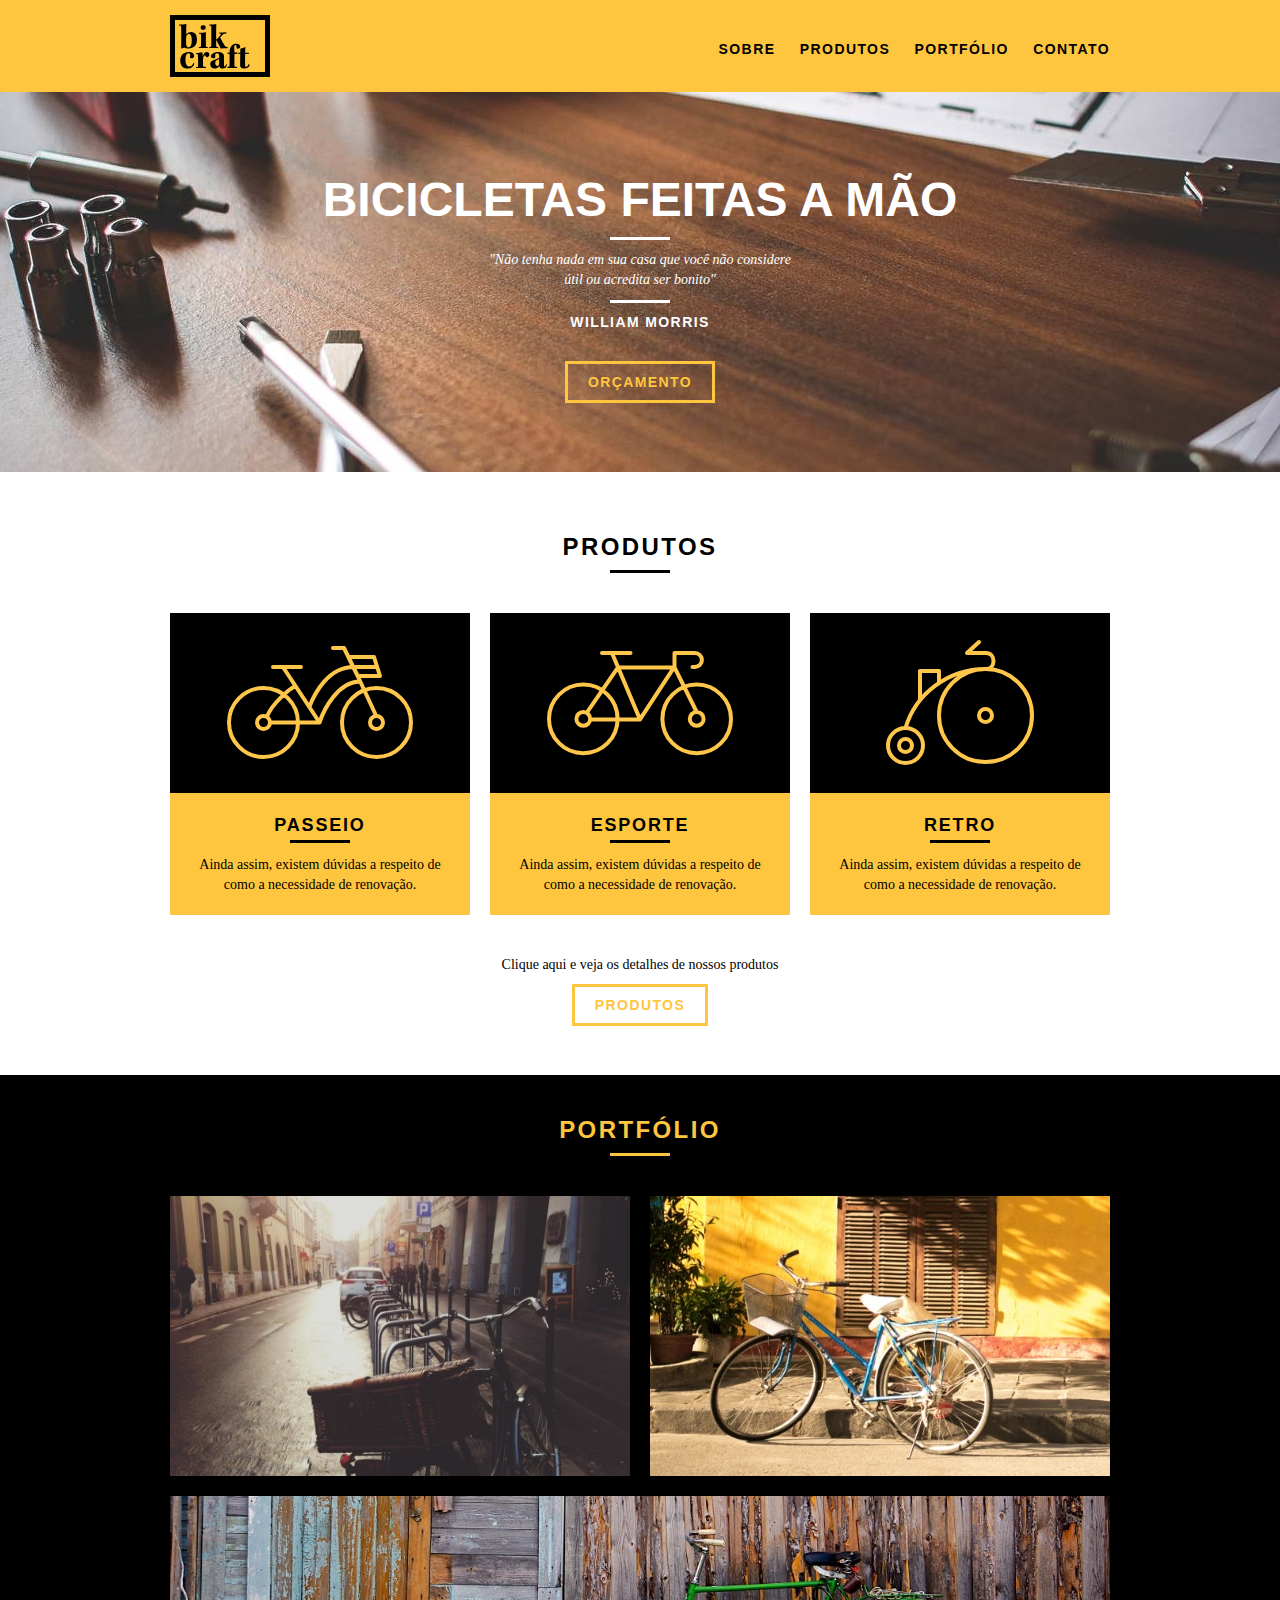
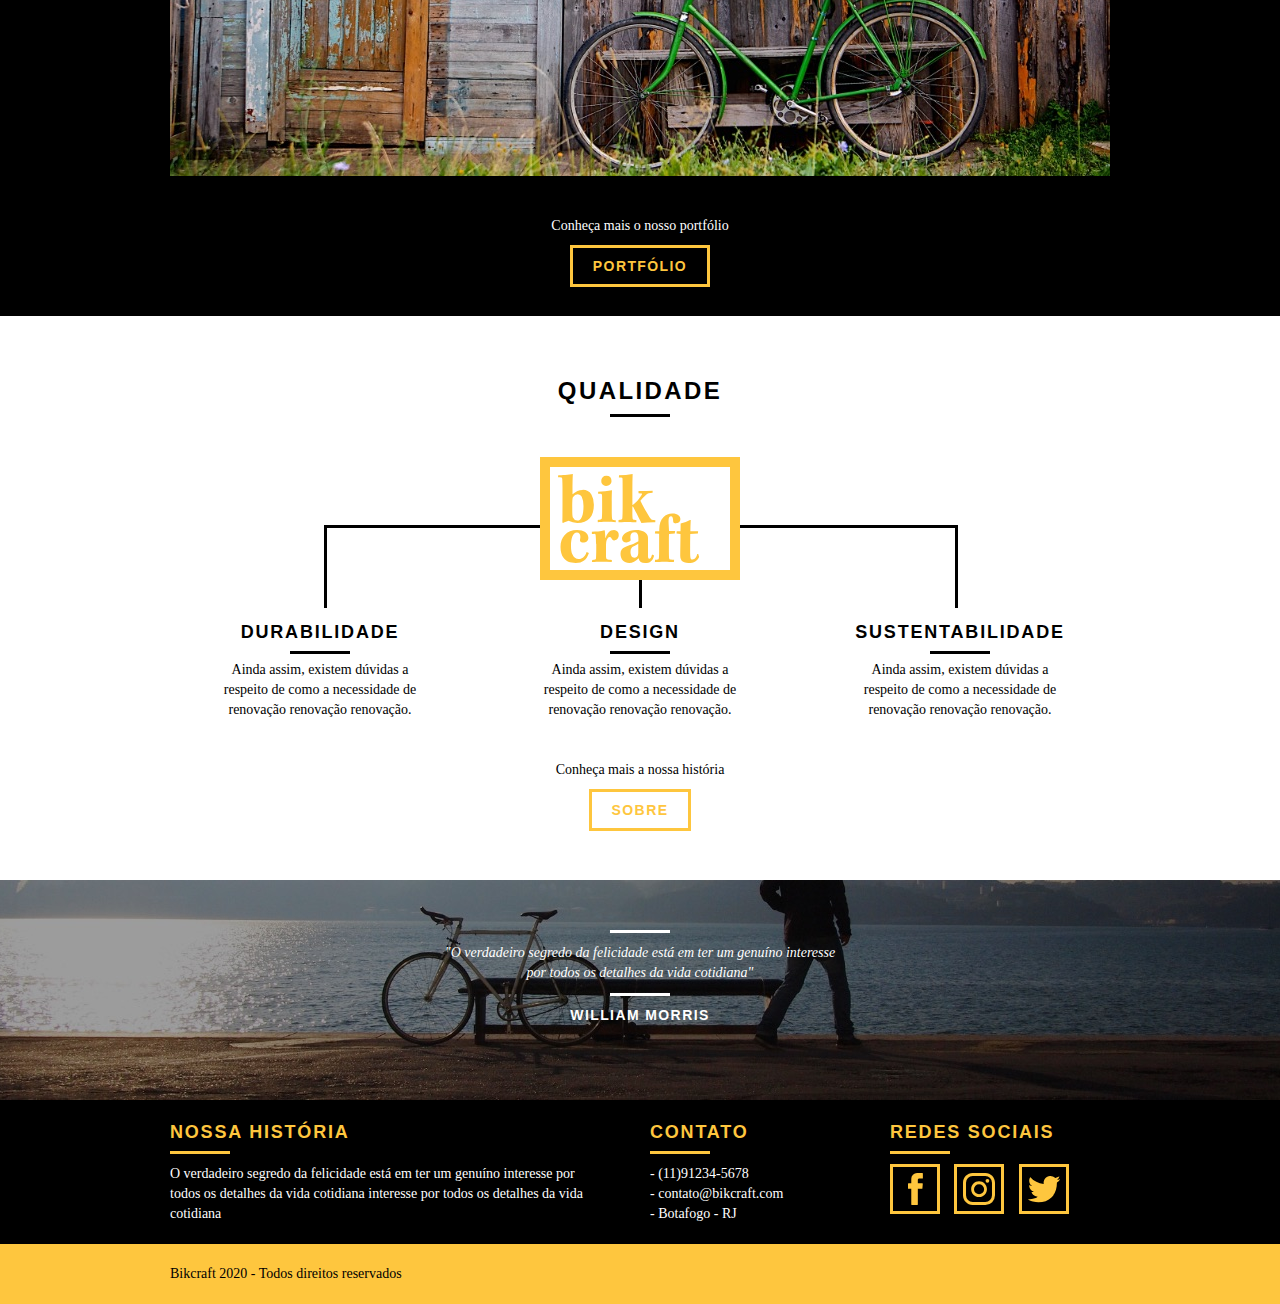
<file: index.html>
<!DOCTYPE html>
<html lang="pt-br">

<head>
  <meta charset="UTF-8">
  <meta name="viewport" content="width=device-width, initial-scale=1.0">
  <title>Bikcraft</title>
  <link rel="stylesheet" href="css/style.css">
  <script>
    document.documentElement.classList.add("js")
  </script>
</head>

<body>
  <header class="header">
    <div class="container">
      <a href="index.html" class="grid-4"><img src="img/bikcraft.svg" alt="Bikcraft"></a>
      <nav class="header_menu grid-12">
        <ul>
          <li><a href="sobre.html">Sobre</a></li>
          <li><a href="produtos.html">Produtos</a></li>
          <li><a href="portfolio.html">Portfólio</a></li>
          <li><a href="contato.html">Contato</a></li>
        </ul>
      </nav>
    </div>
  </header>

  <section class="introducao">
    <div class="container">
      <h1>Bicicletas feitas a mão</h1>
      <blockquote class="quote-externo">
        <p>"Não tenha nada em sua casa que você não considere útil ou acredita ser bonito"</p>
        <cite>WILLIAM MORRIS</cite>
      </blockquote>
      <a href="produtos.html" class="btn">Orçamento</a>
    </div>
  </section>

  <section class="produtos container">
    <h2 class="subtitulo">Produtos</h2>
    <ul class="produtos_lista">
      <li class="grid-1-3">
        <div class="produtos_icone">
          <img src="img/produtos/passeio.svg" alt="Bikcraft de passeio">
        </div>
        <h3>Passeio</h3>
        <p>Ainda assim, existem dúvidas a respeito de como a necessidade de renovação.</p>
      </li>

      <li class="grid-1-3">
        <div class="produtos_icone">
          <img src="img/produtos/esporte.svg" alt="Bikcraft de passeio">
        </div>
        <h3>Esporte</h3>
        <p>Ainda assim, existem dúvidas a respeito de como a necessidade de renovação.</p>
      </li>

      <li class="grid-1-3">
        <div class="produtos_icone">
          <img src="img/produtos/retro.svg" alt="Bikcraft de passeio">
        </div>
        <h3>Retro</h3>
        <p>Ainda assim, existem dúvidas a respeito de como a necessidade de renovação.</p>
      </li>
    </ul>
    <!--call to action-->
    <div class="call">
      <p>Clique aqui e veja os detalhes de nossos produtos</p>
      <a href="produtos.html" class="btn btn-preto">Produtos</a>
    </div>
  </section>

  <section class="portfolio">
    <div class="container">
      <h2 class="subtitulo">Portfólio</h2>
      <ul class="portfolio_lista">
        <li class="grid-8"><img src="img/portfolio/retro.jpg" alt="Bicicleta retro"></li>
        <li class="grid-8"><img src="img/portfolio/passeio.jpg" alt="Bicicleta passeio"></li>
        <li class="grid-16"><img src="img/portfolio/esporte.jpg" alt="Bicicleta esporte"></li>
      </ul>
      <div class="call">
        <p>Conheça mais o nosso portfólio</p>
        <a href="portfolio.html" class="btn">Portfólio</a>
      </div>
    </div>
  </section>

  <section class="qualidade container">
    <h2 class="subtitulo">Qualidade</h2>
    <img src="img/bikcraft-qualidade.svg" alt="Bikcraft qualidade">
    <ul class="qualidade_lista">
      <li class="grid-1-3">
        <h3>Durabilidade</h3>
        <p>Ainda assim, existem dúvidas a respeito de como a necessidade de renovação renovação renovação.</p>
      </li>
      <li class="grid-1-3">
        <h3>Design</h3>
        <p>Ainda assim, existem dúvidas a respeito de como a necessidade de renovação renovação renovação.</p>
      </li>
      <li class="grid-1-3">
        <h3>Sustentabilidade</h3>
        <p>Ainda assim, existem dúvidas a respeito de como a necessidade de renovação renovação renovação.</p>
      </li>
    </ul>
    <div class="call">
      <p>Conheça mais a nossa história</p>
      <a href="sobre.html" class="btn btn-preto">Sobre</a>
    </div>
  </section>

  <div class="quebra">
    <blockquote class="quote-externo container">
      <p>"O verdadeiro segredo da felicidade está em ter um genuíno interesse por todos os detalhes da vida cotidiana"
      </p>
      <cite>WILLIAM MORRIS</cite>
    </blockquote>
  </div>

  <footer>
    <div class="footer">
      <div class="container">

        <div class="grid-8 footer_historia">
          <h3>Nossa história</h3>
          <p>O verdadeiro segredo da felicidade está em ter um genuíno
            interesse por todos os detalhes da vida cotidiana interesse por todos os detalhes da vida cotidiana
          </p>
        </div>

        <div class="grid-4 footer_contato">
          <h3>Contato</h3>
          <ul>
            <li>- (11)91234-5678</li>
            <li>- contato@bikcraft.com</li>
            <li>- Botafogo - RJ</li>
          </ul>
        </div>

        <div class="grid-4 footer_redes">
          <h3>Redes Sociais</h3>
          <ul>
            <li><a href="http://facebook.com" target="_blank"><img src="img/redes-sociais/facebook.svg"
                  alt="link para o facebook"></a></li>
            <li><a href="http://instagram.com" target="_blank"><img src="img/redes-sociais/instagram.svg"
                  alt="link para o instagram"></a>
            </li>
            <li><a href="http://twitter.com" target="_blank"><img src="img/redes-sociais/twitter.svg"
                  alt="link para o twitter"></a></li>
          </ul>
        </div>
      </div>
    </div>

    <div class="copy">
      <div class="container">
        <p class="grid-16">Bikcraft 2020 - Todos direitos reservados</p>
      </div>
    </div>
  </footer>

  <script src="js/script.js"></script>

</body>

</html>
</file>
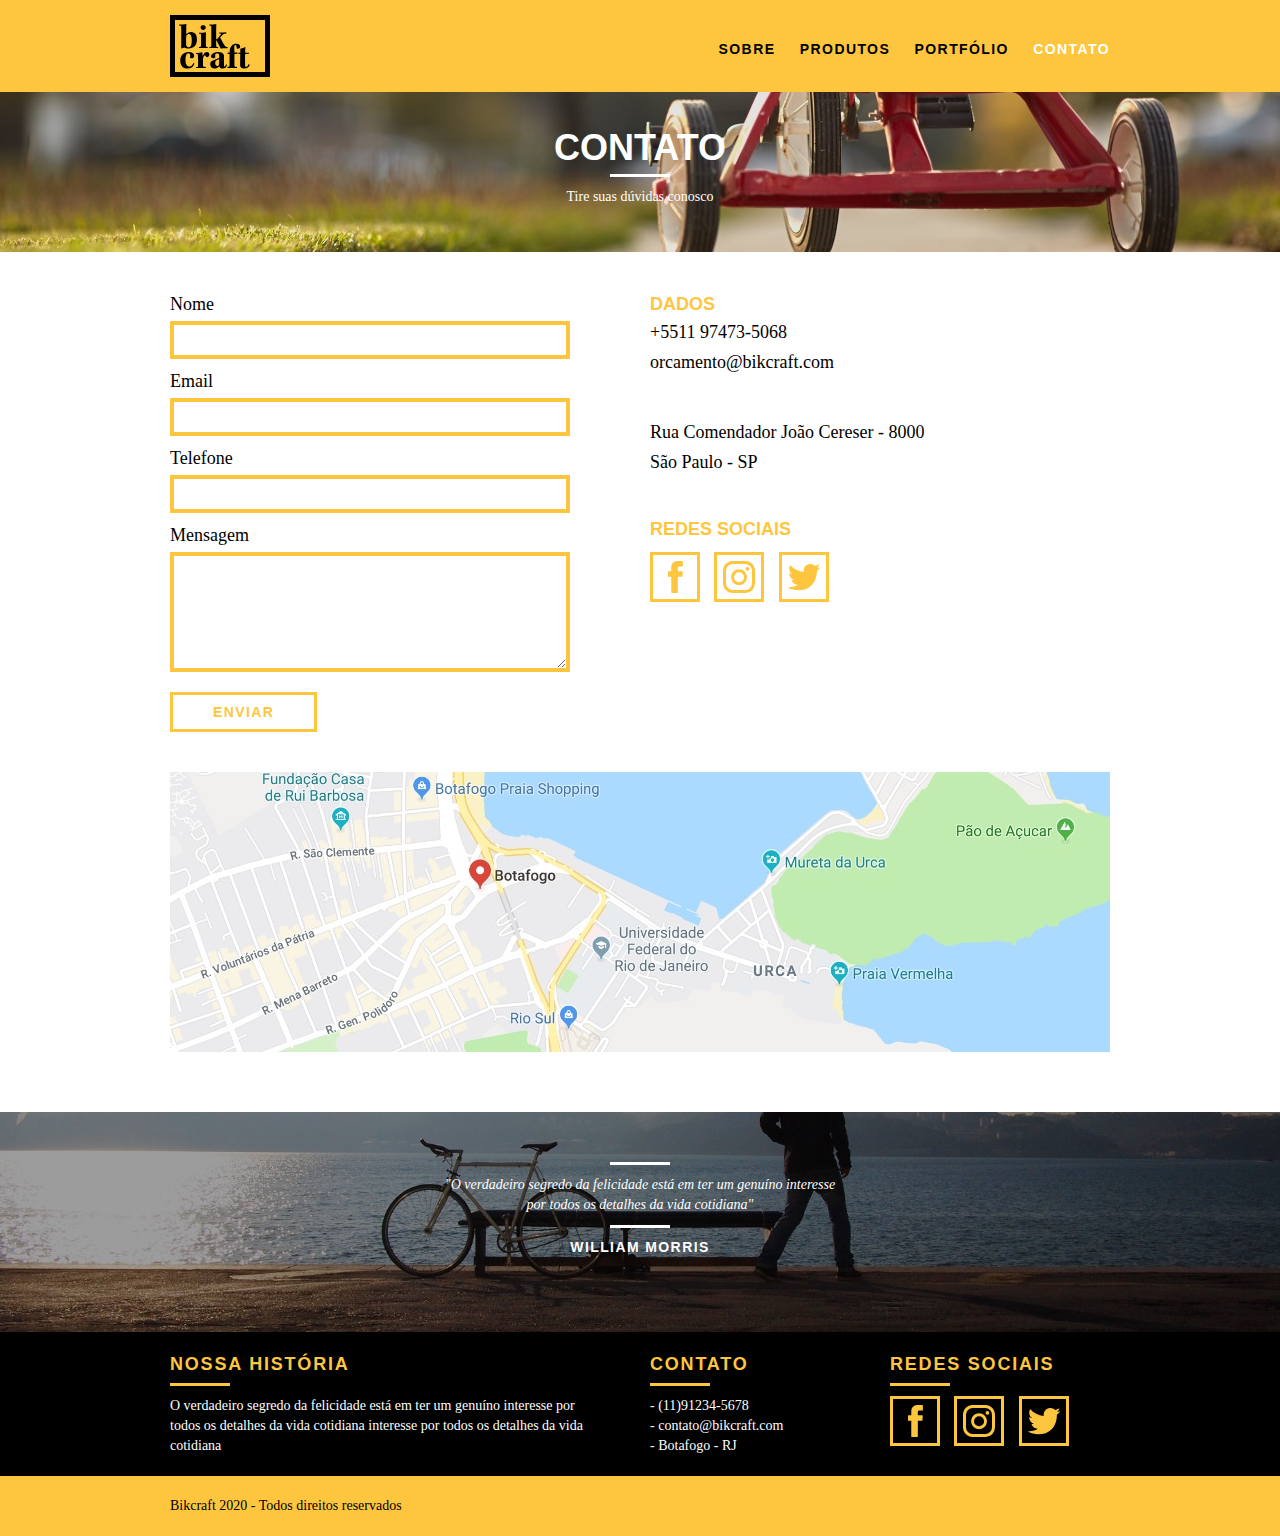
<file: contato.html>
<!DOCTYPE html>
<html lang="pt-br">

<head>
    <meta charset="UTF-8">
    <meta name="viewport" content="width=device-width, initial-scale=1.0">
    <title>Bikcraft - Contatos</title>
    <link rel="stylesheet" href="css/style.css">
    <script>
        document.documentElement.classList.add("js")
    </script>
</head>

<body>
    <header class="header">
        <div class="container">
            <a href="index.html" class="grid-4"><img src="img/bikcraft.svg" alt="Bikcraft"></a>
            <nav class="header_menu grid-12">
                <ul>
                    <li><a href="sobre.html">Sobre</a></li>
                    <li><a href="produtos.html">Produtos</a></li>
                    <li><a href="portfolio.html">Portfólio</a></li>
                    <li><a href="contato.html" class="menu_ativo">Contato</a></li>
                </ul>
            </nav>
        </div>
    </header>

    <section class="introducao-interna interna_contato">
        <div class="container">
            <h1>Contato</h1>
            <p>Tire suas dúvidas conosco</p>
        </div>
    </section>

    <!-- Seção do formulário / orçamento-->
    <section class="contato container">

        <form id="form_orcamento" method="POST" action="./enviar-sendgrid.php" class="contato_form grid-8 formphp">
            <label for="nome">Nome</label>
            <input type="text" name="name" id="nome" required>

            <label for="email">Email</label>
            <input type="email" name="email" id="email" required>

            <label for="telefone">Telefone</label>
            <input type="tel" name="telefone" id="telefone">

            <label class="nao-aparece">Se você não for um robô, deixe em branco</label>
            <input type="text" class="nao-aparece" name="leaveblank">

            <label class="nao-aparece">Se você não for um robô, deixe em branco</label>
            <input type="text" class="nao-aparece" name="dontchange" value="http://">

            <label for="mensagem">Mensagem</label>
            <textarea name="mensagem" id="mensagem" required></textarea>

            <button type="submit" name="enviar" id="enviar" class="btn btn-preto">Enviar</button>
        </form>

        <div class="contato_dados grid-8">
            <h3>Dados</h3>
            <span>+5511 97473-5068</span>
            <span>orcamento@bikcraft.com</span>
            <span>Rua Comendador João Cereser - 8000</span>
            <span>São Paulo - SP</span>
            <h3>Redes Sociais</h3>
            <ul>
                <li><a href="http://facebook.com" target="_blank"><img src="img/redes-sociais/facebook.svg"
                            alt="Facebook Bikcraft"></a>
                </li>
                <li><a href="http://instagram.com" target="_blank"><img src="img/redes-sociais/instagram.svg"
                            alt="instagram Bikcraft"></a></li>
                <li><a href="http://twitter.com" target="_blank"><img src="img/redes-sociais/twitter.svg"
                            alt="Twitter Bikcraft"></a>
                </li>
            </ul>
        </div>
    </section>

    <section class="container contato_mapa">
        <a href="http://google.com" target="_blank" class="grid-16"><img src="img/endereco-bikcraft.jpg"
                alt="Endereco da Bikcraft"></a>
    </section>


    <section class="quebra">
        <blockquote class="quote-externo container">
            <p>"O verdadeiro segredo da felicidade está em ter um genuíno interesse por todos os detalhes da vida
                cotidiana"
            </p>
            <cite>WILLIAM MORRIS</cite>
        </blockquote>
    </section>

    <footer>
        <div class="footer">
            <div class="container">

                <div class="grid-8 footer_historia">
                    <h3>Nossa história</h3>
                    <p>O verdadeiro segredo da felicidade está em ter um genuíno
                        interesse por todos os detalhes da vida cotidiana interesse por todos os detalhes da vida
                        cotidiana
                    </p>
                </div>

                <div class="grid-4 footer_contato">
                    <h3>Contato</h3>
                    <ul>
                        <li>- (11)91234-5678</li>
                        <li>- contato@bikcraft.com</li>
                        <li>- Botafogo - RJ</li>
                    </ul>
                </div>

                <div class="grid-4 footer_redes">
                    <h3>Redes Sociais</h3>
                    <ul>
                        <li><a href="http://facebook.com" target="_blank"><img src="img/redes-sociais/facebook.svg"
                                    alt="link para o facebook"></a></li>
                        <li><a href="http://instagram.com" target="_blank"><img src="img/redes-sociais/instagram.svg"
                                    alt="link para o instagram"></a>
                        </li>
                        <li><a href="http://twitter.com" target="_blank"><img src="img/redes-sociais/twitter.svg"
                                    alt="link para o twitter"></a></li>
                    </ul>
                </div>
            </div>
        </div>

        <div class="copy">
            <div class="container">
                <p class="grid-16">Bikcraft 2020 - Todos direitos reservados</p>
            </div>
        </div>
    </footer>

    <script src="./js/simple-form.js"></script>

</body>

</html>
</file>
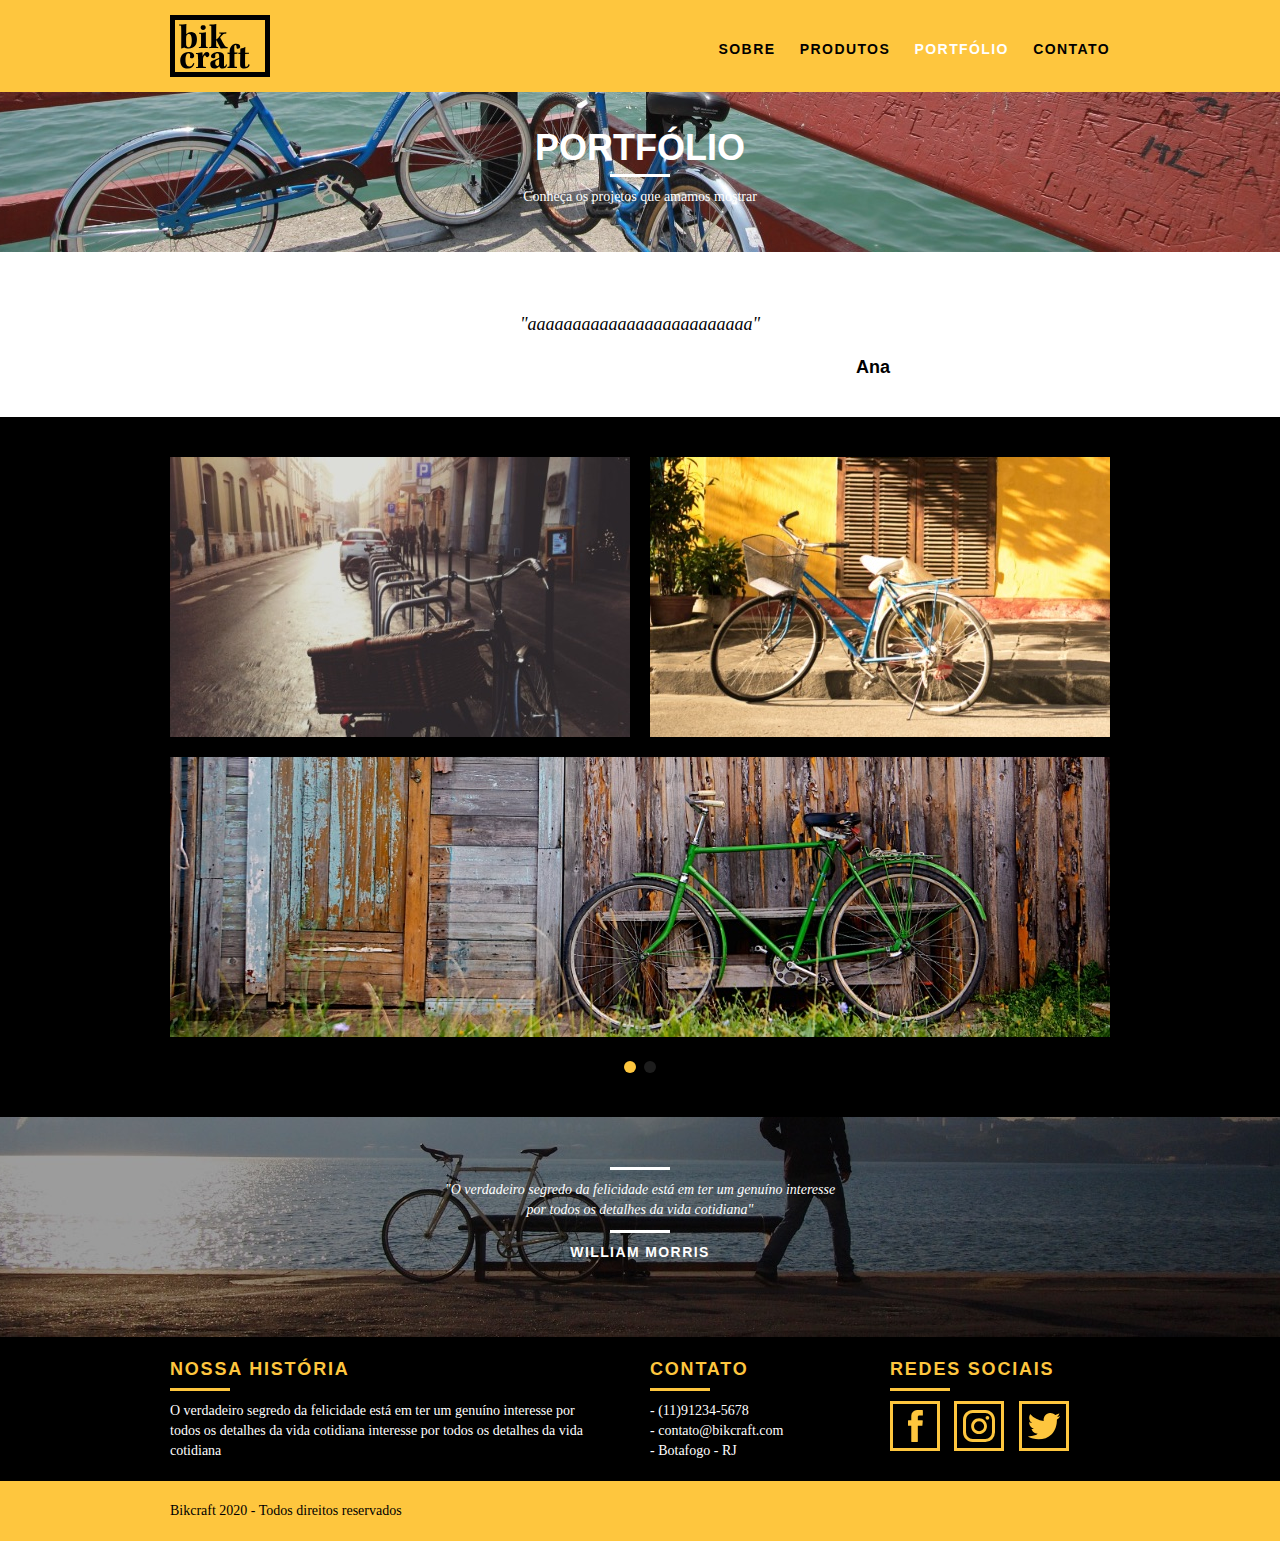
<file: portfolio.html>
<!DOCTYPE html>
<html lang="pt-br">

<head>
    <meta charset="UTF-8">
    <meta name="viewport" content="width=device-width, initial-scale=1.0">
    <title>Bikcraft - Portfólio</title>
    <link rel="stylesheet" href="css/style.css">
    <script>
        document.documentElement.classList.add("js")
    </script>
</head>

<body>
    <header class="header">
        <div class="container">
            <a href="index.html" class="grid-4"><img src="img/bikcraft.svg" alt="Bikcraft"></a>
            <nav class="header_menu grid-12">
                <ul>
                    <li><a href="sobre.html">Sobre</a></li>
                    <li><a href="produtos.html">Produtos</a></li>
                    <li><a href="portfolio.html" class="menu_ativo">Portfólio</a></li>
                    <li><a href="contato.html">Contato</a></li>
                </ul>
            </nav>
        </div>
    </header>

    <section class="introducao-interna interna_portfolio">
        <div class="container">
            <h1>Portfólio</h1>
            <p>Conheça os projetos que amamos mostrar</p>
        </div>
    </section>

    <section class="container" data-slide="quote">
        <!--Slide 1-->
        <blockquote class="quote_clientes">
            <p>"aaaaaaaaaaaaaaaaaaaaaaaaa"</p>
            <cite>Ana</cite>
        </blockquote>
        <!--Slide 2-->
        <blockquote class="quote_clientes">
            <p>"bbbbbbbbbbbbbbbbbbbbbbbbb"</p>
            <cite>Bruno</cite>
        </blockquote>
        <!--Slide 3-->
        <blockquote class="quote_clientes">
            <p>"ccccccccccccccccccccccccc"</p>
            <cite>Caio</cite>
        </blockquote>
    </section>


    <section class="portfolio">
        <div class="container" data-slide="portfolio">
            <ul class="portfolio_lista">
                <li class="grid-8"><img src="img/portfolio/retro.jpg" alt="Bicicleta retro"></li>
                <li class="grid-8"><img src="img/portfolio/passeio.jpg" alt="Bicicleta passeio"></li>
                <li class="grid-16"><img src="img/portfolio/esporte.jpg" alt="Bicicleta esporte"></li>
            </ul>
            <ul class="portfolio_lista">
                <li class="grid-8"><img src="img/portfolio/passeio.jpg" alt="Bicicleta passeio"></li>
                <li class="grid-8"><img src="img/portfolio/retro.jpg" alt="Bicicleta retro"></li>
                <li class="grid-16"><img src="img/portfolio/esporte.jpg" alt="Bicicleta esporte"></li>
            </ul>
        </div>
    </section>

    <div class="quebra">
        <blockquote class="quote-externo container">
            <p>"O verdadeiro segredo da felicidade está em ter um genuíno interesse por todos os detalhes da vida
                cotidiana"
            </p>
            <cite>WILLIAM MORRIS</cite>
        </blockquote>
    </div>

    <footer>
        <div class="footer">
            <div class="container">

                <div class="grid-8 footer_historia">
                    <h3>Nossa história</h3>
                    <p>O verdadeiro segredo da felicidade está em ter um genuíno
                        interesse por todos os detalhes da vida cotidiana interesse por todos os detalhes da vida
                        cotidiana
                    </p>
                </div>

                <div class="grid-4 footer_contato">
                    <h3>Contato</h3>
                    <ul>
                        <li>- (11)91234-5678</li>
                        <li>- contato@bikcraft.com</li>
                        <li>- Botafogo - RJ</li>
                    </ul>
                </div>

                <div class="grid-4 footer_redes">
                    <h3>Redes Sociais</h3>
                    <ul>
                        <li><a href="http://facebook.com" target="_blank"><img src="img/redes-sociais/facebook.svg"
                                    alt="link para o facebook"></a></li>
                        <li><a href="http://instagram.com" target="_blank"><img src="img/redes-sociais/instagram.svg"
                                    alt="link para o instagram"></a>
                        </li>
                        <li><a href="http://twitter.com" target="_blank"><img src="img/redes-sociais/twitter.svg"
                                    alt="link para o twitter"></a></li>
                    </ul>
                </div>
            </div>
        </div>

        <div class="copy">
            <div class="container">
                <p class="grid-16">Bikcraft 2020 - Todos direitos reservados</p>
            </div>
        </div>
    </footer>
    <script src="./js/simple-slide.js"></script>
    <script src="./js/script.js"></script>

</body>

</html>
</file>
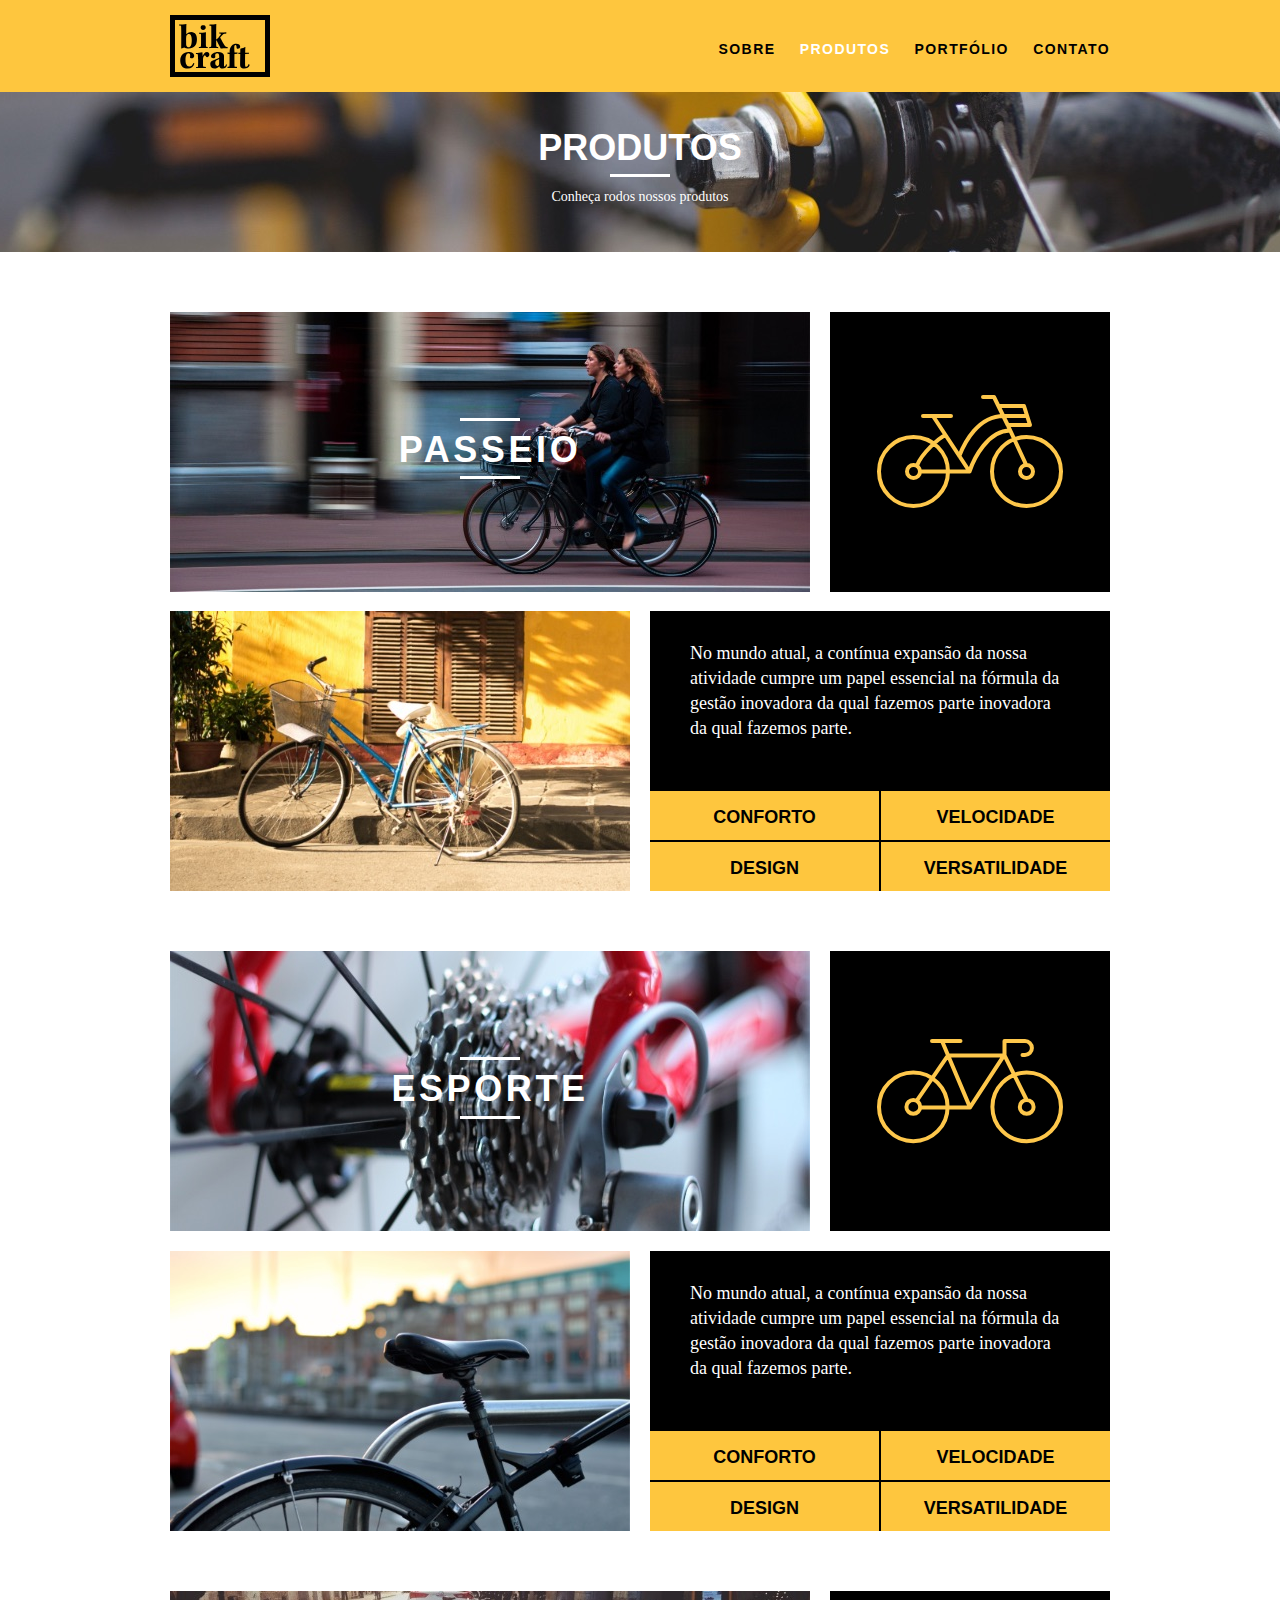
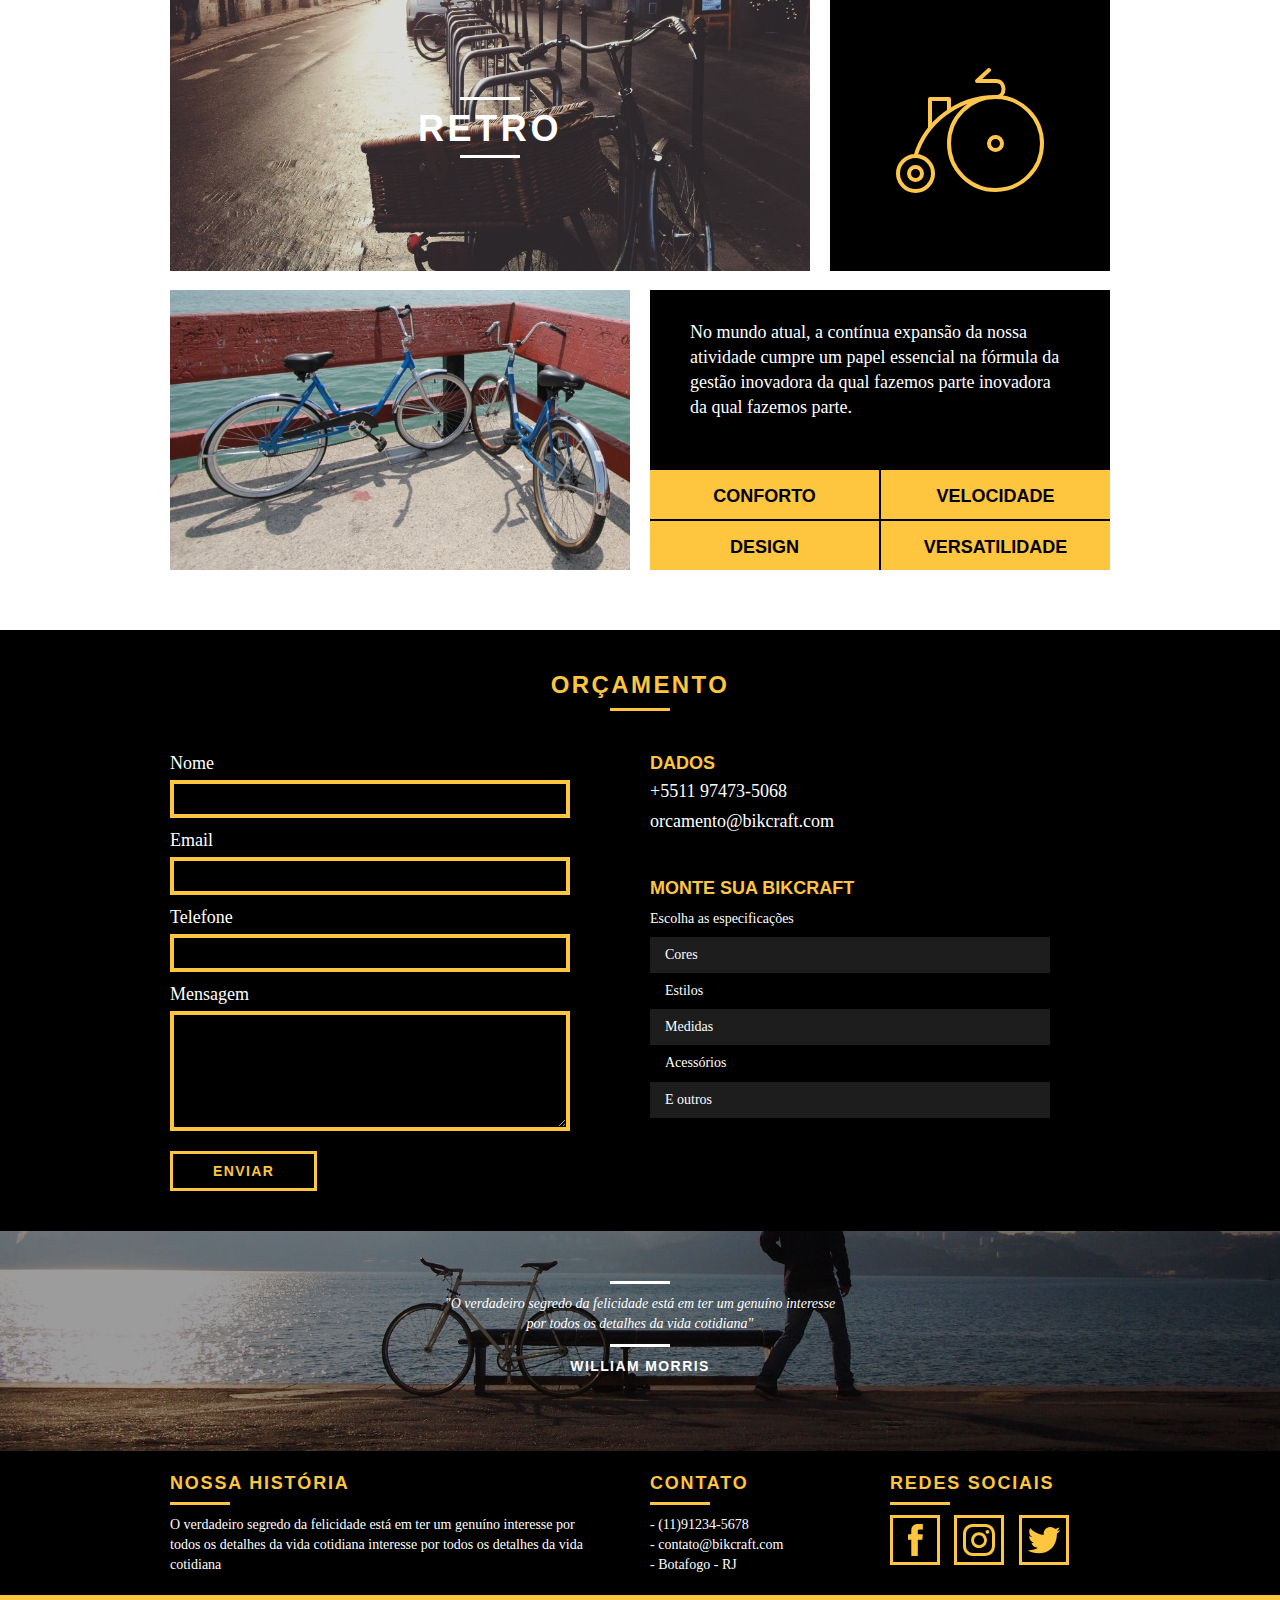
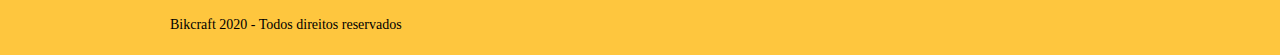
<file: produtos.html>
<!DOCTYPE html>
<html lang="pt-br">

<head>
    <meta charset="UTF-8">
    <meta name="viewport" content="width=device-width, initial-scale=1.0">
    <title>Bikcraft - Produtos</title>
    <link rel="stylesheet" href="css/style.css">
    <script>
        document.documentElement.classList.add("js")
    </script>
</head>

<body>
    <header class="header">
        <div class="container">
            <a href="index.html" class="grid-4"><img src="img/bikcraft.svg" alt="Bikcraft"></a>
            <nav class="header_menu grid-12">
                <ul>
                    <li><a href="sobre.html">Sobre</a></li>
                    <li><a href="produtos.html" class="menu_ativo">Produtos</a></li>
                    <li><a href="portfolio.html">Portfólio</a></li>
                    <li><a href="contato.html">Contato</a></li>
                </ul>
            </nav>
        </div>
    </header>

    <section class="introducao-interna interna_produtos">
        <div class="container">
            <h1>Produtos</h1>
            <p>Conheça rodos nossos produtos</p>
        </div>
    </section>
    <!-- Seção do passeio -->
    <section class="container produto_item">
        <div class="grid-11">
            <img src="img/produtos/bikcraft-passeio-1.jpg" alt="Bikcraft passeio">
            <h2>Passeio</h2>
        </div>
        <div class="grid-5 produto_icone">
            <img src="img/produtos/passeio.svg" alt="">
        </div>

        <div class="grid-8">
            <img src="img/produtos/bikcraft-passeio-2.jpg" alt="Bikcraft passeio">
        </div>
        <div class="grid-8 produto_info">
            <p>No mundo atual, a contínua expansão da nossa atividade cumpre um papel essencial na fórmula da gestão
                inovadora da qual fazemos parte inovadora da qual fazemos parte.</p>
            <ul>
                <li>conforto</li>
                <li>velocidade</li>
                <li>design</li>
                <li>versatilidade</li>
            </ul>
        </div>
    </section>

    <!-- Seção do esporte -->
    <section class="container produto_item">
        <div class="grid-11">
            <img src="img/produtos/bikcraft-esporte-1.jpg" alt="Bikcraft esporte">
            <h2>Esporte</h2>
        </div>
        <div class="grid-5 produto_icone">
            <img src="img/produtos/esporte.svg" alt="">
        </div>

        <div class="grid-8">
            <img src="img/produtos/bikcraft-esporte-2.jpg" alt="Bikcraft esporte">
        </div>
        <div class="grid-8 produto_info">
            <p>No mundo atual, a contínua expansão da nossa atividade cumpre um papel essencial na fórmula da gestão
                inovadora da qual fazemos parte inovadora da qual fazemos parte.</p>
            <ul>
                <li>conforto</li>
                <li>velocidade</li>
                <li>design</li>
                <li>versatilidade</li>
            </ul>
        </div>
    </section>

    <!-- Seção do retro -->
    <section class="container produto_item">
        <div class="grid-11">
            <img src="img/produtos/bikcraft-retro-1.jpg" alt="Bikcraft retro">
            <h2>Retro</h2>
        </div>
        <div class="grid-5 produto_icone">
            <img src="img/produtos/retro.svg" alt="">
        </div>

        <div class="grid-8">
            <img src="img/produtos/bikcraft-retro-2.jpg" alt="Bikcraft retro">
        </div>
        <div class="grid-8 produto_info">
            <p>No mundo atual, a contínua expansão da nossa atividade cumpre um papel essencial na fórmula da gestão
                inovadora da qual fazemos parte inovadora da qual fazemos parte.</p>
            <ul>
                <li>conforto</li>
                <li>velocidade</li>
                <li>design</li>
                <li>versatilidade</li>
            </ul>
        </div>
    </section>

    <!-- Seção do formulário / orçamento-->
    <section class="orcamento">
        <div class="container">
            <h2 class="subtitulo">Orçamento</h2>
            <form action="./enviar-sendgrid.php" method="POST" id="form_orcamento" class="form grid-8 formphp">
                <label for="nome">Nome</label>
                <input type="text" name="name" id="nome" required>

                <label for="email">Email</label>
                <input type="email" name="email" id="email" required>

                <label for="telefone">Telefone</label>
                <input type="tel" name="telefone" id="telefone">

                <label class="nao-aparece">Se você não for um robô, deixe em branco</label>
                <input type="text" class="nao-aparece" name="leaveblank">

                <label class="nao-aparece">Se você não for um robô, deixe em branco</label>
                <input type="text" class="nao-aparece" name="dontchange" value="http://">

                <label for="mensagem">Mensagem</label>
                <textarea name="mensagem" id="mensagem" required></textarea>

                <button type="submit" name="enviar" id="enviar" class="btn">Enviar</button>
            </form>

            <div class="orcamento_dados grid-8">
                <h3>Dados</h3>
                <span>+5511 97473-5068</span>
                <span>orcamento@bikcraft.com</span>
                <h3>Monte sua Bikcraft</h3>
                <p>Escolha as especificações</p>
                <ul>
                    <li>Cores</li>
                    <li>Estilos</li>
                    <li>Medidas</li>
                    <li>Acessórios</li>
                    <li>E outros</li>
                </ul>
            </div>
        </div>
    </section>


    <div class="quebra">
        <blockquote class="quote-externo container">
            <p>"O verdadeiro segredo da felicidade está em ter um genuíno interesse por todos os detalhes da vida
                cotidiana"
            </p>
            <cite>WILLIAM MORRIS</cite>
        </blockquote>
    </div>

    <footer>
        <div class="footer">
            <div class="container">

                <div class="grid-8 footer_historia">
                    <h3>Nossa história</h3>
                    <p>O verdadeiro segredo da felicidade está em ter um genuíno
                        interesse por todos os detalhes da vida cotidiana interesse por todos os detalhes da vida
                        cotidiana
                    </p>
                </div>

                <div class="grid-4 footer_contato">
                    <h3>Contato</h3>
                    <ul>
                        <li>- (11)91234-5678</li>
                        <li>- contato@bikcraft.com</li>
                        <li>- Botafogo - RJ</li>
                    </ul>
                </div>

                <div class="grid-4 footer_redes">
                    <h3>Redes Sociais</h3>
                    <ul>
                        <li><a href="http://facebook.com" target="_blank"><img src="img/redes-sociais/facebook.svg"
                                    alt="link para o facebook"></a></li>
                        <li><a href="http://instagram.com" target="_blank"><img src="img/redes-sociais/instagram.svg"
                                    alt="link para o instagram"></a>
                        </li>
                        <li><a href="http://twitter.com" target="_blank"><img src="img/redes-sociais/twitter.svg"
                                    alt="link para o twitter"></a></li>
                    </ul>
                </div>
            </div>
        </div>

        <div class="copy">
            <div class="container">
                <p class="grid-16">Bikcraft 2020 - Todos direitos reservados</p>
            </div>
        </div>
    </footer>
    <script src="./js/simple-form.js"></script>

</body>

</html>
</file>
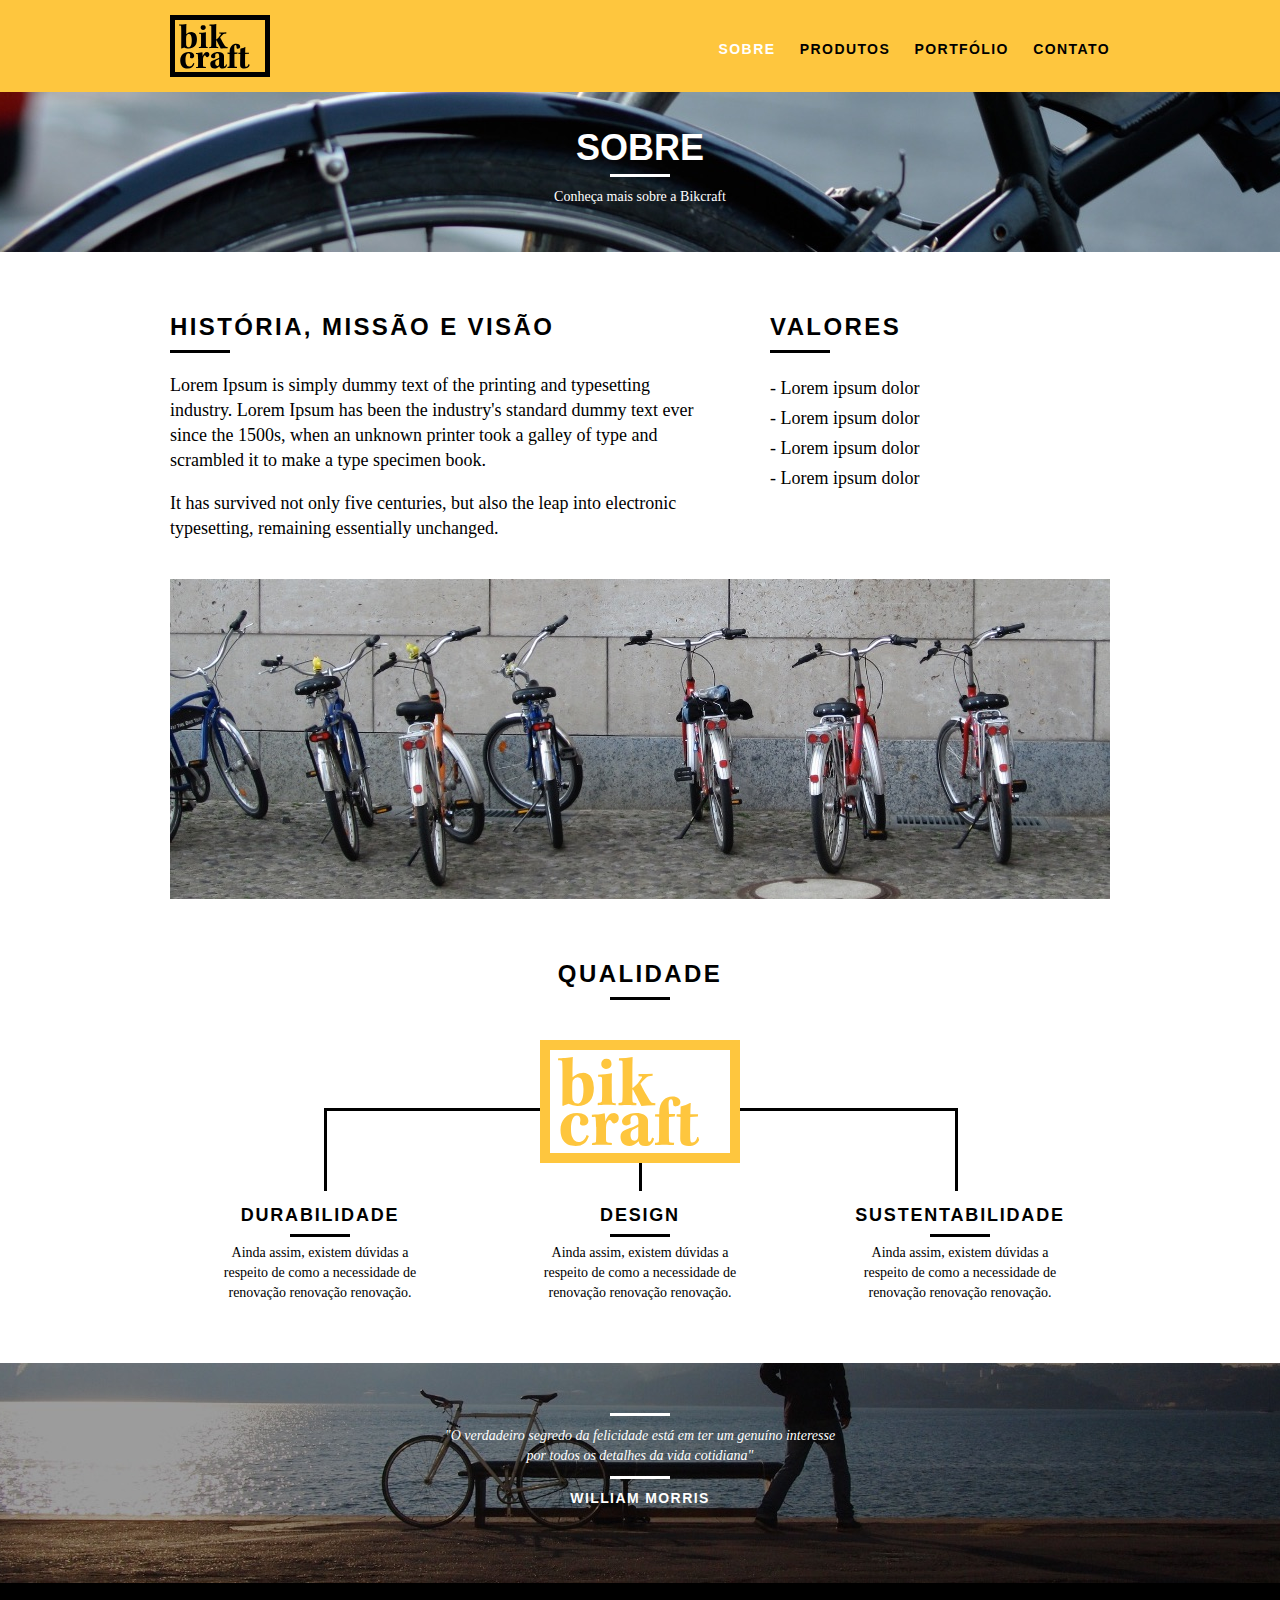
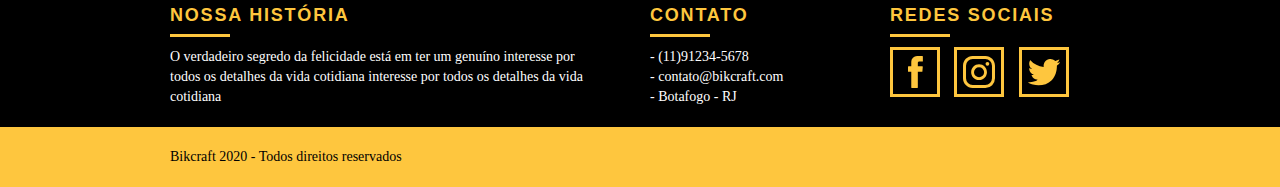
<file: sobre.html>
<!DOCTYPE html>
<html lang="pt-br">

<head>
    <meta charset="UTF-8">
    <meta name="viewport" content="width=device-width, initial-scale=1.0">
    <title>Bikcraft - Sobre</title>
    <link rel="stylesheet" href="css/style.css">
    <script>
        document.documentElement.classList.add("js")
    </script>
</head>

<body>
    <header class="header">
        <div class="container">
            <a href="index.html" class="grid-4"><img src="img/bikcraft.svg" alt="Bikcraft"></a>
            <nav class="header_menu grid-12">
                <ul>
                    <li><a href="sobre.html" class="menu_ativo">Sobre</a></li>
                    <li><a href="produtos.html">Produtos</a></li>
                    <li><a href="portfolio.html">Portfólio</a></li>
                    <li><a href="contato.html">Contato</a></li>
                </ul>
            </nav>
        </div>
    </header>

    <section class="introducao-interna interna_sobre">
        <div class="container">
            <h1>Sobre</h1>
            <p>Conheça mais sobre a Bikcraft</p>
        </div>
    </section>

    <section class="missao_sobre container">
        <div class="grid-10">
            <h2 class="subtitulo-interno">História, Missão e Visão</h2>
            <p>Lorem Ipsum is simply dummy text of the printing and typesetting industry. Lorem Ipsum has been the
                industry's standard dummy text ever since the 1500s, when an unknown printer took a galley of type and
                scrambled it to make a type specimen book.</p>
            <p>It has survived not only five centuries, but also the leap into electronic typesetting, remaining
                essentially
                unchanged.</p>
        </div>

        <div class="grid-6">
            <h2 class="subtitulo-interno">Valores</h2>
            <ul>
                <li>- Lorem ipsum dolor</li>
                <li>- Lorem ipsum dolor</li>
                <li>- Lorem ipsum dolor</li>
                <li>- Lorem ipsum dolor</li>
            </ul>
        </div>

        <div class="grid-16 foto-equipe">
            <img src="img/equipe-bikcraft.jpg" alt="Equipe Bikcraft">
        </div>

    </section>

    <section class="qualidade container">
        <h2 class="subtitulo">Qualidade</h2>
        <img src="img/bikcraft-qualidade.svg" alt="Bikcraft qualidade">
        <ul class="qualidade_lista">
            <li class="grid-1-3">
                <h3>Durabilidade</h3>
                <p>Ainda assim, existem dúvidas a respeito de como a necessidade de renovação renovação renovação.</p>
            </li>
            <li class="grid-1-3">
                <h3>Design</h3>
                <p>Ainda assim, existem dúvidas a respeito de como a necessidade de renovação renovação renovação.</p>
            </li>
            <li class="grid-1-3">
                <h3>Sustentabilidade</h3>
                <p>Ainda assim, existem dúvidas a respeito de como a necessidade de renovação renovação renovação.</p>
            </li>
        </ul>
    </section>

    <div class="quebra">
        <blockquote class="quote-externo container">
            <p>"O verdadeiro segredo da felicidade está em ter um genuíno interesse por todos os detalhes da vida
                cotidiana"
            </p>
            <cite>WILLIAM MORRIS</cite>
        </blockquote>
    </div>

    <footer>
        <div class="footer">
            <div class="container">

                <div class="grid-8 footer_historia">
                    <h3>Nossa história</h3>
                    <p>O verdadeiro segredo da felicidade está em ter um genuíno
                        interesse por todos os detalhes da vida cotidiana interesse por todos os detalhes da vida
                        cotidiana
                    </p>
                </div>

                <div class="grid-4 footer_contato">
                    <h3>Contato</h3>
                    <ul>
                        <li>- (11)91234-5678</li>
                        <li>- contato@bikcraft.com</li>
                        <li>- Botafogo - RJ</li>
                    </ul>
                </div>

                <div class="grid-4 footer_redes">
                    <h3>Redes Sociais</h3>
                    <ul>
                        <li><a href="http://facebook.com" target="_blank"><img src="img/redes-sociais/facebook.svg"
                                    alt="link para o facebook"></a></li>
                        <li><a href="http://instagram.com" target="_blank"><img src="img/redes-sociais/instagram.svg"
                                    alt="link para o instagram"></a>
                        </li>
                        <li><a href="http://twitter.com" target="_blank"><img src="img/redes-sociais/twitter.svg"
                                    alt="link para o twitter"></a></li>
                    </ul>
                </div>
            </div>
        </div>

        <div class="copy">
            <div class="container">
                <p class="grid-16">Bikcraft 2020 - Todos direitos reservados</p>
            </div>
        </div>
    </footer>

</body>

</html>
</file>
<file: css/style.css>
html{line-height:1.15;-webkit-text-size-adjust:100%}body{margin:0}main{display:block}h1{font-size:2em;margin:.67em 0}hr{box-sizing:content-box;height:0;overflow:visible}pre{font-family:monospace,monospace;font-size:1em}a{background-color:transparent}abbr[title]{border-bottom:none;text-decoration:underline;text-decoration:underline dotted}b,strong{font-weight:bolder}code,kbd,samp{font-family:monospace,monospace;font-size:1em}small{font-size:80%}sub,sup{font-size:75%;line-height:0;position:relative;vertical-align:baseline}sub{bottom:-.25em}sup{top:-.5em}img{border-style:none}button,input,optgroup,select,textarea{font-family:inherit;font-size:100%;line-height:1.15;margin:0}button,input{overflow:visible}button,select{text-transform:none}button,[type="button"],[type="reset"],[type="submit"]{-webkit-appearance:button}button::-moz-focus-inner,[type="button"]::-moz-focus-inner,[type="reset"]::-moz-focus-inner,[type="submit"]::-moz-focus-inner{border-style:none;padding:0}button:-moz-focusring,[type="button"]:-moz-focusring,[type="reset"]:-moz-focusring,[type="submit"]:-moz-focusring{outline:1px dotted ButtonText}fieldset{padding:.35em .75em .625em}legend{box-sizing:border-box;color:inherit;display:table;max-width:100%;padding:0;white-space:normal}progress{vertical-align:baseline}textarea{overflow:auto}[type="checkbox"],[type="radio"]{box-sizing:border-box;padding:0}[type="number"]::-webkit-inner-spin-button,[type="number"]::-webkit-outer-spin-button{height:auto}[type="search"]{-webkit-appearance:textfield;outline-offset:-2px}[type="search"]::-webkit-search-decoration{-webkit-appearance:none}::-webkit-file-upload-button{-webkit-appearance:button;font:inherit}details{display:block}summary{display:list-item}template{display:none}[hidden]{display:none}a{text-decoration:none}ol,ul{list-style:none}html,body,div,span,iframe,h1,h2,h3,h4,h5,h6,p,blockquote,a,em,img,dl,dt,dd,ol,ul,li,fieldset,form,label,legend,article,footer,header,nav,section,main{margin:0;padding:0;border:0;vertical-align:baseline}h1,h2,h3,h4,h5,h6,p,a,ul{font-size:1em;font-weight:400}*,:before,:after{-webkit-box-sizing:border-box;-moz-box-sizing:border-box;box-sizing:border-box}.container{width:960px;margin:0 auto;padding:0;position:relative}.container:after,.container:before{content:" ";display:table}.container:after{clear:both}.grid-1,.grid-2,.grid-3,.grid-4,.grid-5,.grid-6,.grid-7,.grid-8,.grid-9,.grid-10,.grid-11,.grid-12,.grid-13,.grid-14,.grid-15,.grid-16,.grid-1-3{float:left;margin-left:10px;margin-right:10px}.grid-1{width:40px}.grid-2{width:100px}.grid-3{width:160px}.grid-4{width:220px}.grid-5{width:280px}.grid-6{width:340px}.grid-7{width:400px}.grid-8{width:460px}.grid-9{width:520px}.grid-10{width:580px}.grid-11{width:640px}.grid-12{width:700px}.grid-13{width:760px}.grid-14{width:820px}.grid-15{width:880px}.grid-16{width:940px}.grid-1-3{width:300px}@media only screen and (min-width: 788px) and (max-width: 979px){.container{width:768px}.grid-1{width:28px}.grid-2{width:76px}.grid-3{width:124px}.grid-4{width:172px}.grid-5{width:220px}.grid-6{width:268px}.grid-7{width:316px}.grid-8{width:364px}.grid-9{width:412px}.grid-10{width:460px}.grid-11{width:508px}.grid-12{width:556px}.grid-13{width:604px}.grid-14{width:652px}.grid-15{width:700px}.grid-16{width:748px}.grid-1-3{width:236px}}@media only screen and (max-width: 787px){.container{width:300px}.grid-1,.grid-2,.grid-3,.grid-4,.grid-5,.grid-6,.grid-7,.grid-8,.grid-9,.grid-10,.grid-11,.grid-12,.grid-13,.grid-14,.grid-15,.grid-16,.grid-1-3{width:300px;margin:0 0 20px;float:none}}body{font-family:Arial,Helvetica,sans-serif}p{font-family:Georgia,'Times New Roman',Times,serif;font-size:14px;line-height:20px}img{display:block;max-width:100%}.btn{border:3px solid #fec63e;padding:10px 20px;color:#fec63e;font-size:14px;line-height:20px;text-transform:uppercase;letter-spacing:.1em;font-weight:700}.btn:hover{color:#fff;border-color:#fff}.btn-preto{color:#fec63e;border-color:#fec63e}.btn-preto:hover{color:#000;border-color:#000}.subtitulo{font-size:24px;line-height:30px;font-weight:700;letter-spacing:.1em;text-transform:uppercase;text-align:center;margin-bottom:40px}.subtitulo:after{content:"";display:block;width:60px;height:3px;background:#000;margin:8px auto}.header{position:fixed;top:0;width:100%;background-color:#fec63e;padding:15px 0;z-index:10}.header_menu{text-align:right;margin-top:25px}.header_menu ul li{display:inline-block;margin-left:20px}.header_menu ul li a{color:#000;font-weight:700;text-transform:uppercase;letter-spacing:.1em;font-size:14px;padding:10px 0}.header_menu ul li a:hover{color:#fff}.header_menu ul li a.menu_ativo{color:#fff}.introducao{width:100%;height:380px;background:url(../img/bg.jpg) no-repeat center;background-size:cover;margin-top:92px;text-align:center;padding-top:80px}.introducao h1{font-size:48px;color:#fff;font-weight:700;text-transform:uppercase}.quote-externo{max-width:320px;margin:0 auto 40px;color:#fff}.quote-externo p{font-style:italic}.quote-externo p:before,.quote-externo p:after{content:"";display:block;width:60px;height:3px;background:#fff;margin:10px auto}.quote-externo cite{font-style:normal;font-weight:700;font-size:14px;letter-spacing:.1em}.introducao-interna{width:100%;margin-top:92px;height:160px;text-align:center;color:#fff;padding-top:35px}.introducao-interna h1{font-size:36px;font-weight:700;text-transform:uppercase}.introducao-interna h1:after{content:"";display:block;width:60px;height:3px;background:#fff;margin:6px auto 10px}.produtos{padding:60px 0}.produtos_lista li{background:#fec63e;text-align:center}.produtos_lista li img{margin:0 auto}.produtos_lista li h3{font-weight:700;font-size:18px;line-height:25px;text-transform:uppercase;letter-spacing:.1em;margin-top:20px}.produtos_lista li h3:after{content:"";display:block;width:60px;height:3px;background:#000;margin:2px auto}.produtos_lista li p{padding:10px 20px 20px}.produtos_icone{background:#000;padding:20px}.call{padding-top:40px;text-align:center;clear:both}.call p{padding-bottom:20px}.portfolio{width:100%;background:#000;padding:40px 0}.portfolio .subtitulo{color:#fec63e}.portfolio .subtitulo:after{background:#fec63e}.portfolio_lista li:last-child{margin-top:20px}.portfolio .call p{color:#fff}.qualidade{padding:60px 0}.qualidade:after{content:"";width:634px;height:83px;display:block;background:url(../img/linhas.svg) no-repeat center;position:absolute;top:209px;left:164px;z-index:-10}.qualidade img{margin:0 auto}.qualidade_lista{padding-top:20px;overflow:auto}.qualidade_lista li{text-align:center;padding:0 40px}.qualidade_lista li h3{font-weight:700;font-size:18px;line-height:25px;text-transform:uppercase;letter-spacing:.1em;margin-top:20px}.qualidade_lista li h3:after{content:"";display:block;width:60px;height:3px;background:#000;margin:6px auto}.quebra{width:100%;height:220px;background:url(../img/bg-footer.jpg) no-repeat center;background-size:cover;text-align:center;padding-top:40px}.quebra .quote-externo{max-width:400px}.footer{width:100%;background:#000;color:#fff;padding:20px 0}.footer h3{font-size:18px;line-height:25px;color:#fec63e;text-transform:uppercase;letter-spacing:.1em;font-weight:700}.footer h3:after{content:"";display:block;width:60px;height:3px;background:#fec63e;margin:6px 0 10px}.footer_historia{padding-right:40px}.footer_contato ul li{font-size:14px;line-height:20px;font-family:Georgia,'Times New Roman',Times,serif}.footer_redes ul li{display:inline-block;margin-right:10px}.footer_redes ul li a{border:3px solid #fec63e;display:block;padding:6px}.footer_redes ul li a:hover{border-color:#fff}.copy{width:100%;background:#fec63e;padding:20px 0}.js [data-slide]{position:relative}.js [data-slide] > *{position:absolute;top:0;opacity:0}.js [data-slide] > .active{position:relative;opacity:1;transition:opacity 500ms;z-index:1}.js [data-slide-nav]{display:block;text-align:center;margin-top:20px}.js [data-slide-nav] button{display:inline-block;width:12px;height:12px;margin:4px;border:none;padding:0;border-radius:6px;text-indent:-99px;overflow:hidden;background:#1d1d1d}.js [data-slide-nav] button.active{background:#fec63e}.nao-aparece{visibility:hidden;position:absolute;height:0}.interna_sobre{background:url(../img/bg-sobre.jpg) no-repeat center;background-size:cover}.missao_sobre{padding-top:60px}.missao_sobre p{font-size:18px;line-height:25px;margin-bottom:1em;padding-right:40px}.missao_sobre ul li{font-family:Georgia,'Times New Roman',Times,serif;font-size:18px;line-height:30px}.foto-equipe{padding-top:20px}.subtitulo-interno{font-size:24px;line-height:30px;font-weight:700;letter-spacing:.1em;text-transform:uppercase;margin-bottom:20px}.subtitulo-interno:after{content:"";display:block;width:60px;height:3px;background:#000;margin:8px 0}.interna_produtos{background:url(../img/bg-produtos.jpg) no-repeat center;background-size:cover}.produto_item{padding-top:60px}.produto_item h2{font-size:36px;text-transform:uppercase;letter-spacing:.1em;font-weight:700;color:#fff;position:relative;top:-180px;text-align:center;margin-bottom:-56px}.produto_item h2:after,.produto_item h2:before{content:"";display:block;width:60px;height:3px;background:#fff;margin:6px auto 8px}.produto_icone{background:#000;padding:70px 0}.produto_icone img{margin:0 auto}.produto_info{background:#000}.produto_info p{color:#fff;font-size:18px;line-height:25px;padding:30px 40px;height:180px}.produto_info ul li{background:#fec63e;text-transform:uppercase;font-size:18px;font-weight:700;line-height:20px;text-align:center;float:left;width:229px;height:49px;padding-top:16px}.produto_info ul li:nth-child(even){margin-left:2px}.produto_info ul li:nth-child(1),.produto_info ul li:nth-child(2){margin-bottom:2px}.orcamento{background:#000;width:100%;margin-top:60px;padding:40px 0}.orcamento h2{color:#fec63e}.orcamento h2:after{background:#fec63e}.form{padding-right:60px}.form label{display:block;color:#fff;font-family:Georgia,'Times New Roman',Times,serif;font-size:18px;line-height:25px;margin-bottom:4px}.form input{display:block;width:100%;border:4px solid #fec63e;background:none;color:#fff;font-size:14px;font-family:Georgia,'Times New Roman',Times,serif;padding:7px 10px;margin-bottom:10px;outline:none}.form textarea{display:block;width:100%;height:120px;border:4px solid #fec63e;background:none;color:#fff;font-size:14px;font-family:Georgia,'Times New Roman',Times,serif;padding:7px 10px;margin-bottom:20px;outline:none}.form button{background:none;padding:7px 40px}.orcamento_dados{color:#fff}.orcamento_dados h3{font-size:18px;text-transform:uppercase;color:#fec63e;line-height:25px;font-weight:700}.orcamento_dados span{display:block;font-size:18px;line-height:30px;font-family:Georgia,'Times New Roman',Times,serif}.orcamento_dados span:nth-of-type(2){margin-bottom:40px}.orcamento_dados p{margin:8px 0}.orcamento_dados ul{padding-right:60px}.orcamento_dados ul li{font-size:14px;font-family:Georgia,'Times New Roman',Times,serif;padding:10px 15px}.orcamento_dados ul li:nth-child(odd){background-color:#1d1d1d}.interna_portfolio{background:url(../img/bg-portfolio.jpg) no-repeat center;background-size:cover}.quote_clientes{padding:60px 0;max-width:500px;margin:0 auto}.quote_clientes p{text-align:center;font-family:Georgia,'Times New Roman',serif;font-size:18px;line-height:25px;font-style:italic;margin-bottom:20px}.quote_clientes cite{font-size:18px;font-weight:700;float:right;font-style:normal}.interna_contato{background:url(../img/bg-contato.jpg) no-repeat center;background-size:cover}.contato{padding:40px 0}.contato_form{padding-right:60px}.contato_form label{display:block;font-family:Georgia,'Times New Roman',Times,serif;font-size:18px;line-height:25px;margin-bottom:4px}.contato_form input{display:block;width:100%;border:4px solid #fec63e;background:none;font-size:14px;font-family:Georgia,'Times New Roman',Times,serif;padding:7px 10px;margin-bottom:10px;outline:none}.contato_form textarea{display:block;width:100%;height:120px;border:4px solid #fec63e;background:none;font-size:14px;font-family:Georgia,'Times New Roman',Times,serif;padding:7px 10px;margin-bottom:20px;outline:none}.contato_form button{background:none;padding:7px 40px}.contato_dados h3{font-size:18px;text-transform:uppercase;color:#fec63e;line-height:25px;font-weight:700}.contato_dados span{display:block;font-size:18px;line-height:30px;font-family:Georgia,'Times New Roman',Times,serif}.contato_dados span:nth-of-type(even){margin-bottom:40px}.contato_dados ul{margin-top:10px}.contato_dados ul li{display:inline-block;margin-right:10px}.contato_dados ul li a{border:3px solid #fec63e;display:block;padding:6px}.contato_dados ul li a:hover{border-color:#000}.contato_mapa{margin-bottom:60px}@media only screen and (min-width: 788px) and (max-width: 979px){.qualidade:after{left:68px}.qualidade_lista li{padding:0 10px}.footer_redes ul li a{padding:5px}.footer_redes ul li a img{height:26px;width:26px}.produto_item h2{top:-150px;margin-bottom:-56px}.produto_icone{padding:41px 0}.produto_info p{font-size:14px;line-height:20px;padding:20px 30px;height:122px}.produto_info ul li{width:181px;height:49px}}@media only screen and (max-width: 787px){.header{position:relative}.header img{margin:0 auto 10px}.header_menu{text-align:center;margin:0}.header_menu ul li{margin:5px}.header_menu ul li a{display:block;width:136px;border:4px solid #000;float:left}.header_menu ul li a:hover{border-color:#fff}.header_menu ul li a.menu_ativo{border-color:#fff}.introducao{margin-top:0;padding-top:40px;background:url(../img/bg-mobile.jpg) no-repeat center;background-size:cover}.introducao h1{font-size:36px}.introducao-interna{margin-top:0}.call{padding-top:10px}.qualidade:after{display:none}.missao_sobre p{font-size:14px;line-height:20px;padding-right:0}.missao_sobre ul li{font-size:14px;line-height:25px}.produto_item h2{top:-100px;margin-bottom:-68px}.produto_icone{padding:41px 0}.produto_info p{font-size:14px;line-height:20px;padding:20px 30px;height:auto}.produto_info ul li{width:149px;height:49px;font-size:14px;line-height:20px;padding-top:14px}.form{padding-right:0}.orcamento_dados ul{padding-right:0}.contato_form{padding-right:0;margin-bottom:40px}}
</file>
